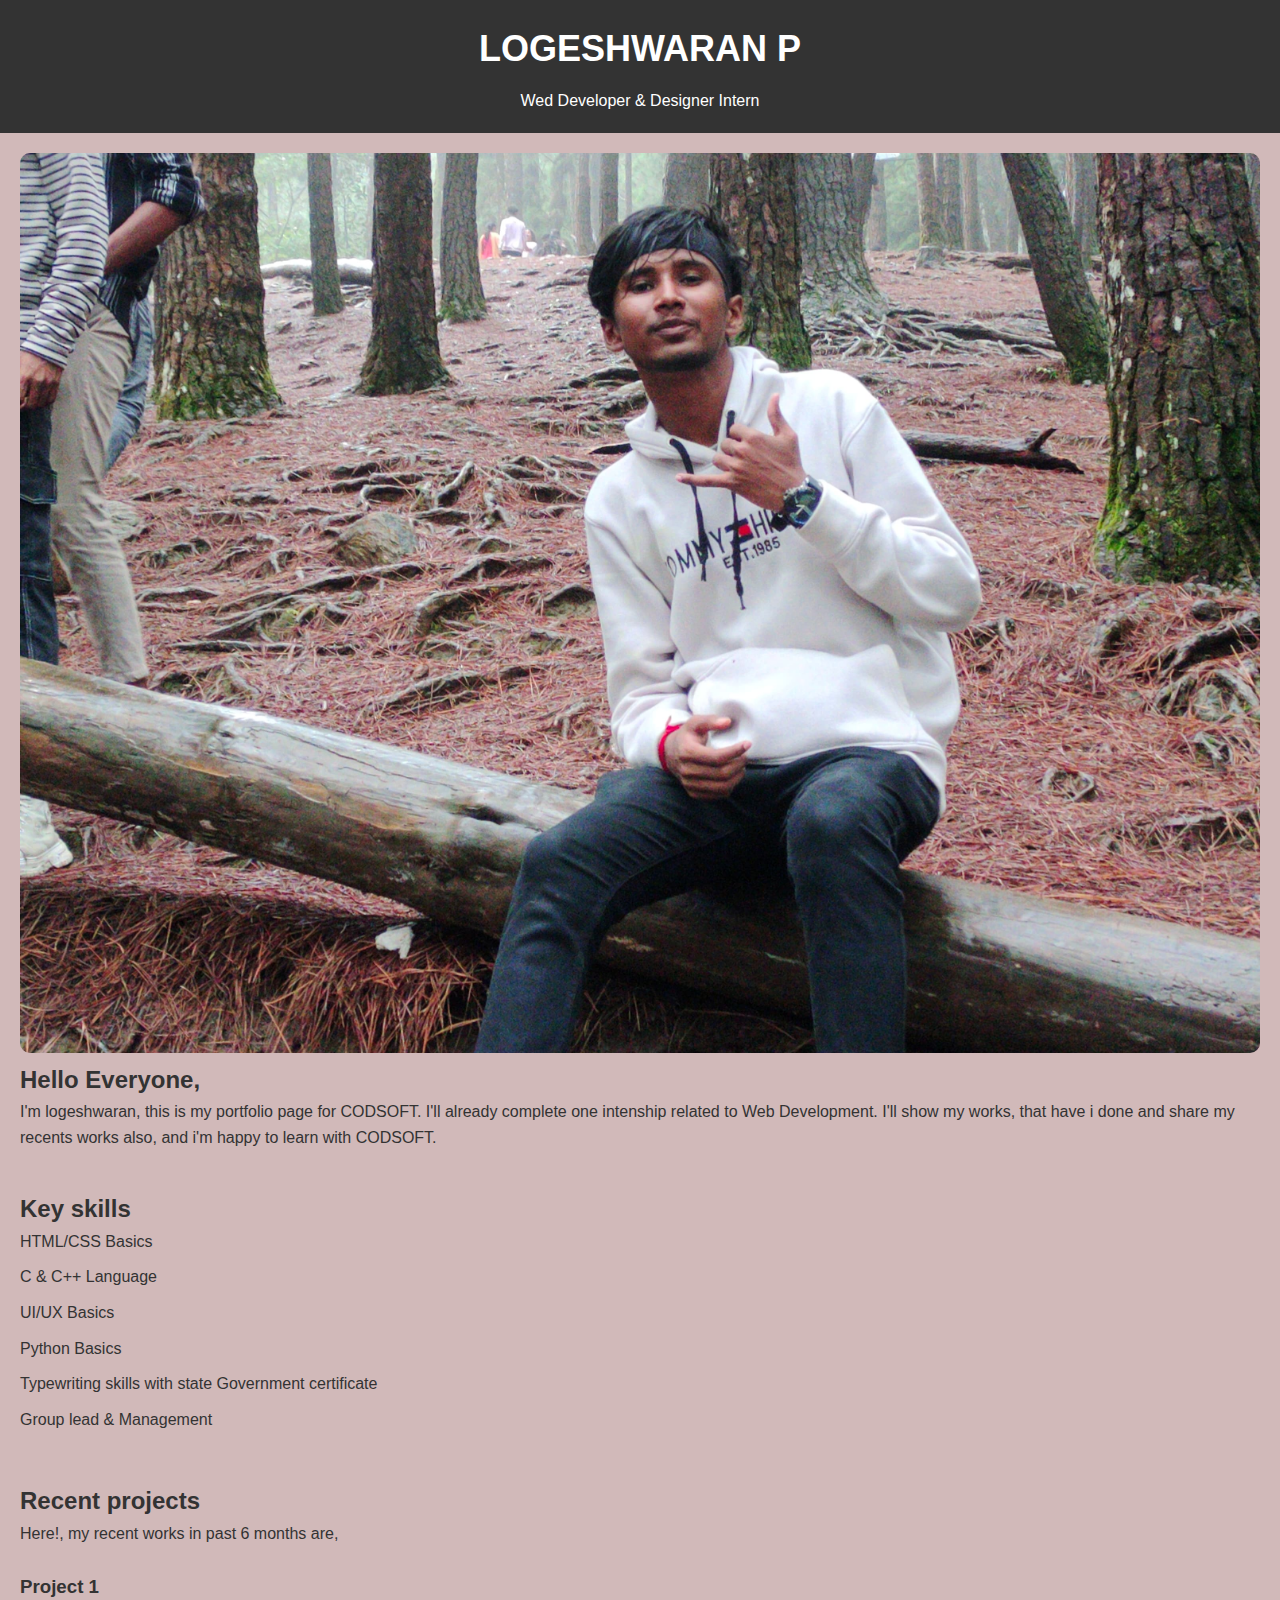
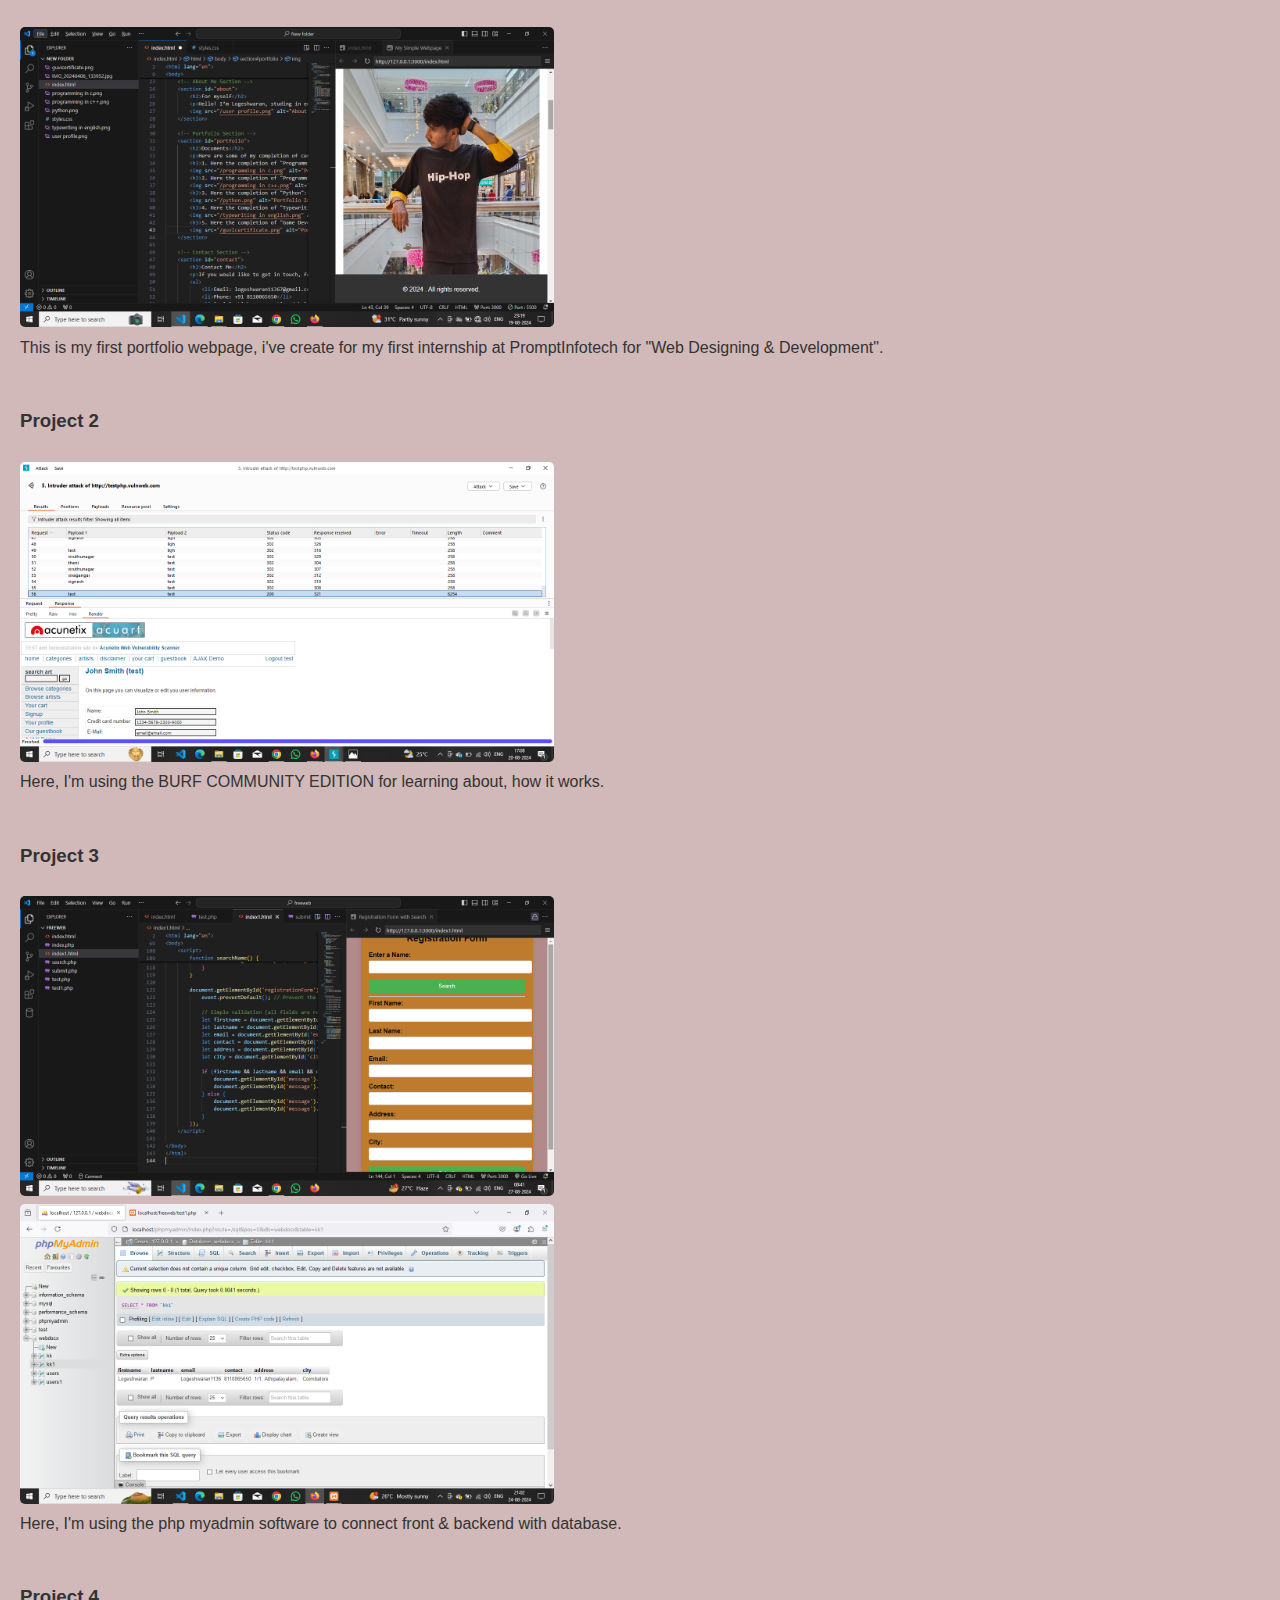
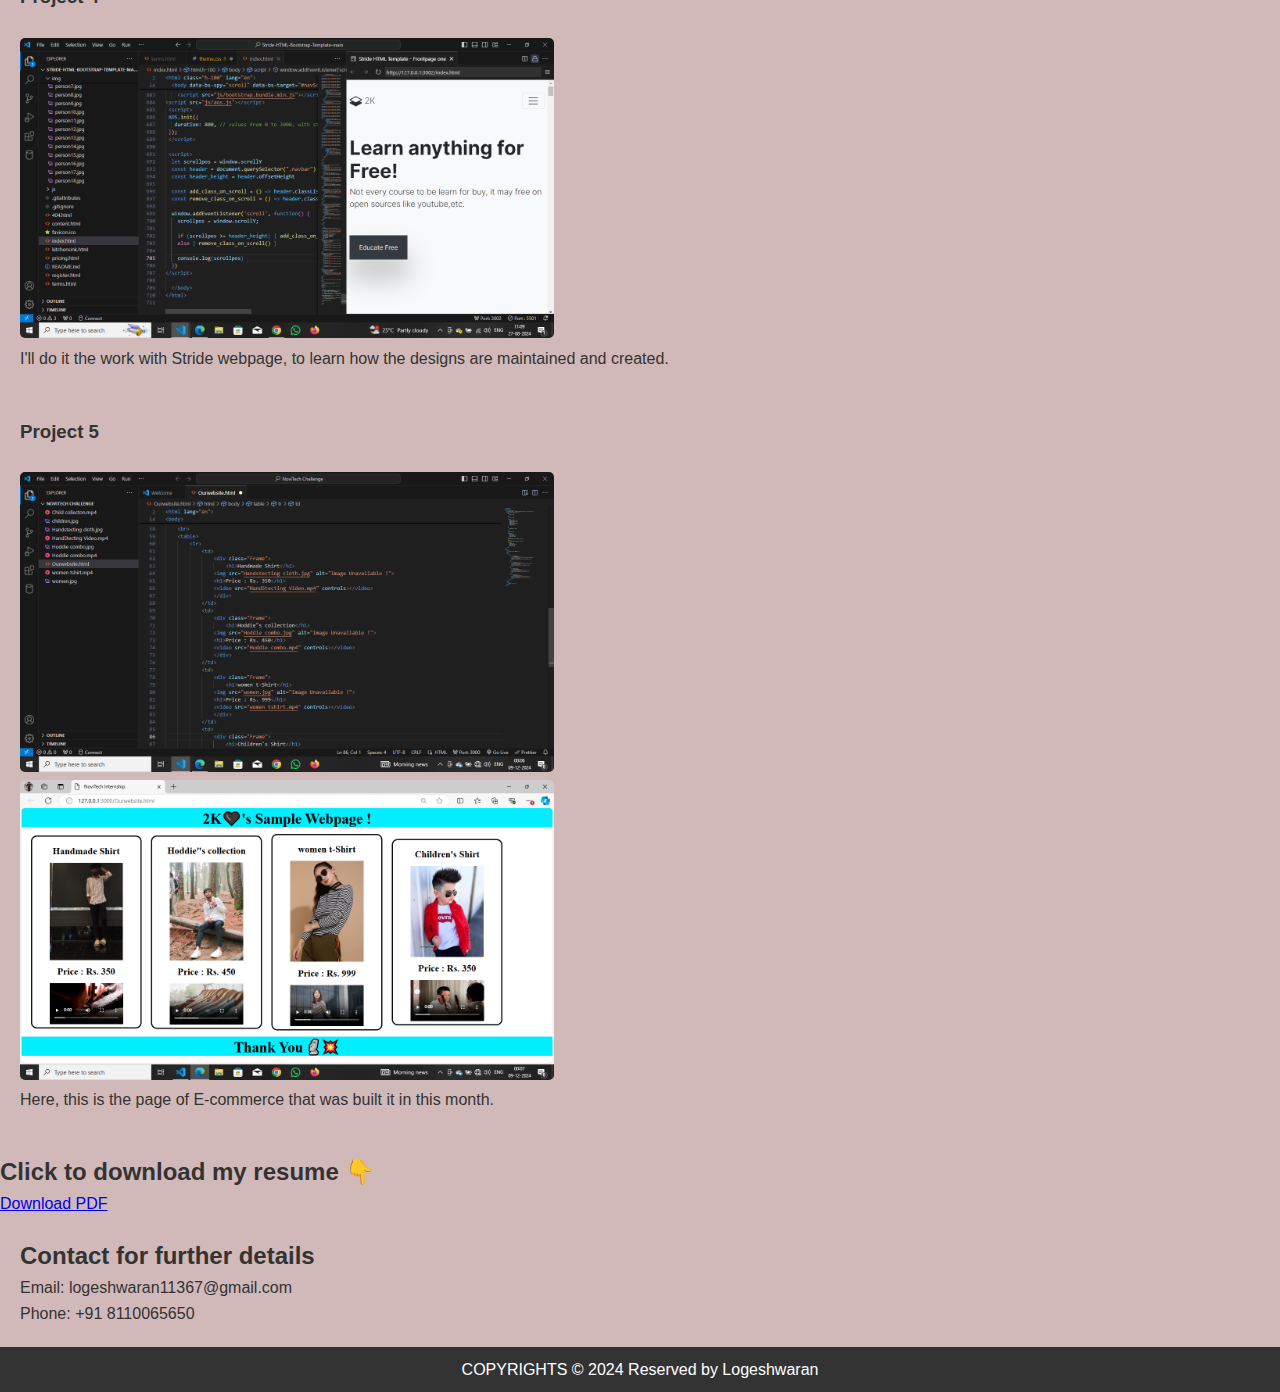
<file: index.html>
<!DOCTYPE html>
<html lang="en">
<head>
    <meta charset="UTF-8">
    <meta name="viewport" content="width=device-width, initial-scale=1.0">
    <title>Logeshwaran - Portfolio for CODSOFT</title>
    <link rel="stylesheet" href="styles.css">
    </head>
<body>
    <header>
        <h1>LOGESHWARAN P</h1>
        <p>Wed Developer & Designer Intern</p>
    </header>
    <section id="about">
        <img src="user profile.jpg" alt="Unavailable">
        <h2>Hello Everyone,</h2>
        <p>I'm logeshwaran, this is my portfolio page for  CODSOFT. I'll already complete one intenship related to Web Development. I'll show my works, that have i done and share my recents works also, and i'm happy to learn with CODSOFT.</p>
    </section>
    <section id="skills">
        <h2>Key skills</h2>
        <ul>
            <li>HTML/CSS Basics</li>
            <li>C & C++ Language</li>
            <li>UI/UX Basics</li>
            <li>Python Basics</li>
            <li>Typewriting skills with state Government certificate</li>
            <li>Group lead & Management</li>
        </ul>
    </section>
    <section id="projects">
        <h2>Recent projects </h2>
        <p>Here!, my recent works in past 6 months are,</p>
        <br>
        <div class="project">
            <h3>Project 1</h3>
            <br>
            <img src="Portfolio on PromptInfotech.png" alt="Unavailable">
            <p>This is my first portfolio webpage, i've create for my first internship at PromptInfotech for "Web Designing & Development". </p>
        </div>
        <div class="project">
            <br>
            <h3>Project 2</h3>
            <br>
           <img src="Burf Work (error).png" alt="Unavailable">
            <p>Here, I'm using the BURF COMMUNITY EDITION for learning about, how it works.</p>         
        </div>
        <div class="project">
            <br>
            <h3>Project 3</h3>
            <br>
            <img src="login page with php.png" alt="Unavailable">
            <br>
            <img src="php myadmin (backend & databse).png" alt="Unavailable">
            <p>Here, I'm using the php myadmin software to connect front & backend with database.</p>         
        </div>
        <div class="project">
            <br>
            <h3>Project 4</h3>
            <br>
            <img src="page in stride.png" alt="Unavailable">
            <p>I'll do it the work with Stride webpage, to learn how the designs are maintained and created.</p>         
        </div>
        
        <div class="project">
            <br>
            <h3>Project 5</h3>
            <br>
            <img src="Simple e-commerce web page 1.png" alt="Unavailable">
            <br> 
            <img src="web page 2 in e-comm.png" alt="Unavailable">
            <p>Here, this is the page of E-commerce that was built it in this month.</p>         
        </div>
    </section>    
    <section id="'resume">
        <h2>Click to download my resume 👇</h2>
        <a href="Student.pdf"Download>Download PDF</a>
    </section>
    <section id="contact">
        <h2>Contact for further details</h2>
        <p>Email: <a href="mailto: logeshwaran11367@gmail.com">logeshwaran11367@gmail.com</a></p>
        <p>Phone: +91 8110065650</p>
    </section>
    <footer>
        <p>COPYRIGHTS &copy; 2024 Reserved by Logeshwaran</p>
    </footer>
</body>
</html>
</file>
<file: styles.css>
*{
    box-sizing: border-box;
    margin:0;
    padding:0;
}

body{
    font-family: Arial,sans-serif;
    line-height: 1.6;
    color: #333;
    background-color: #d1b9b9;
}

header{
    background-color: #333;
    color: #fff;
    padding: 20px;
    text-align: center;
}

header h1{
    font-size: 36px;
    margin-bottom: 10px;
}

#about{
    padding: 20px;
}
#about img{
    width: 100%;
    height: 900px;
    object-fit: cover;
    border-radius: 10px;
}

#skills{
    padding: 20px;
}

#skills ul{
    list-style: none;
    padding-top: 0;
    margin: 0;
}

#skills li{
    margin-bottom: 10px;
}

#projects{
    padding: 20px;
}

.project{
    margin-bottom: 20px;
}

.project img{
    width: 100;
    height: 300px;
    object-fit: cover;
    border-radius: 5px;
}

#resume{
    padding: 20px;
}

#resume a{
    text-decoration: none;
    color: #333;
}

#contact{
    padding: 20px;
}

#contact a{
    text-decoration: none;
    color: #333;
}

footer{
    background-color: #333;
    color: #fff;
    padding: 10px;
    text-align: center;
    clear: both;
}
</file>
